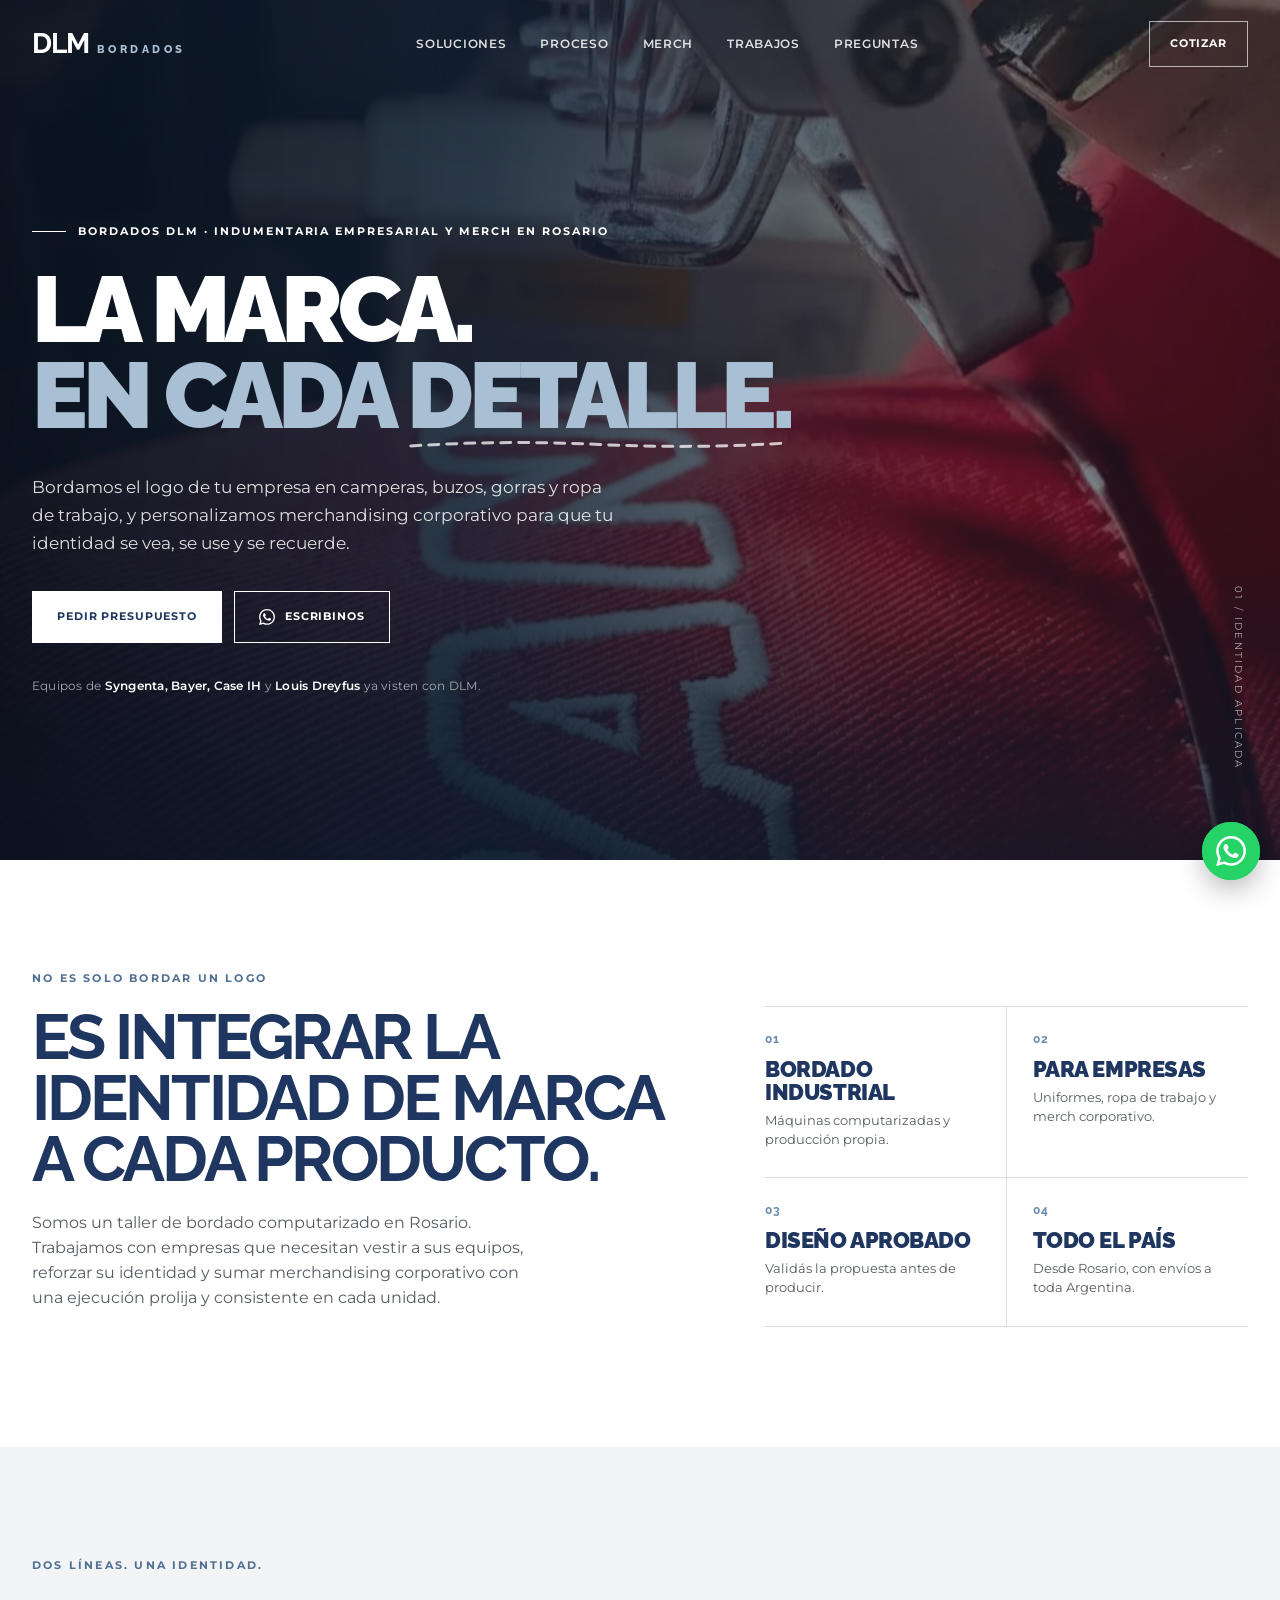
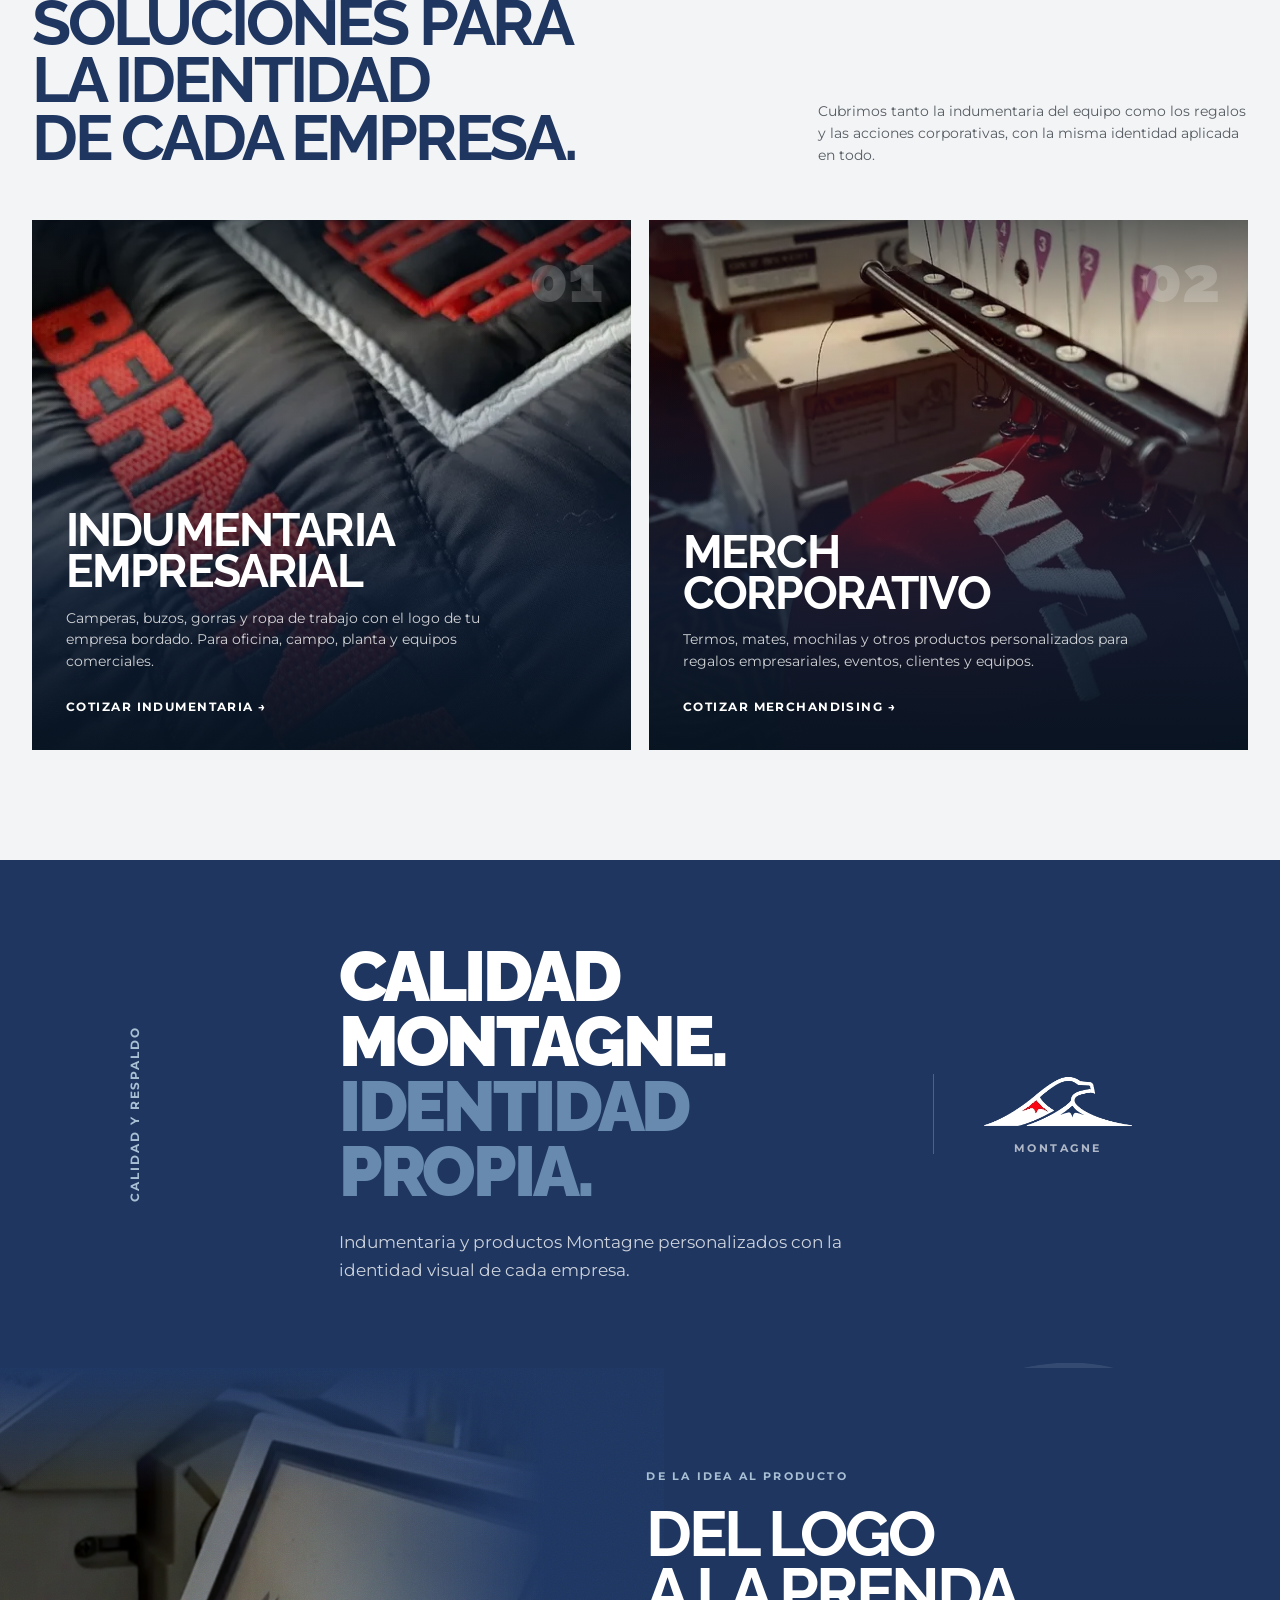
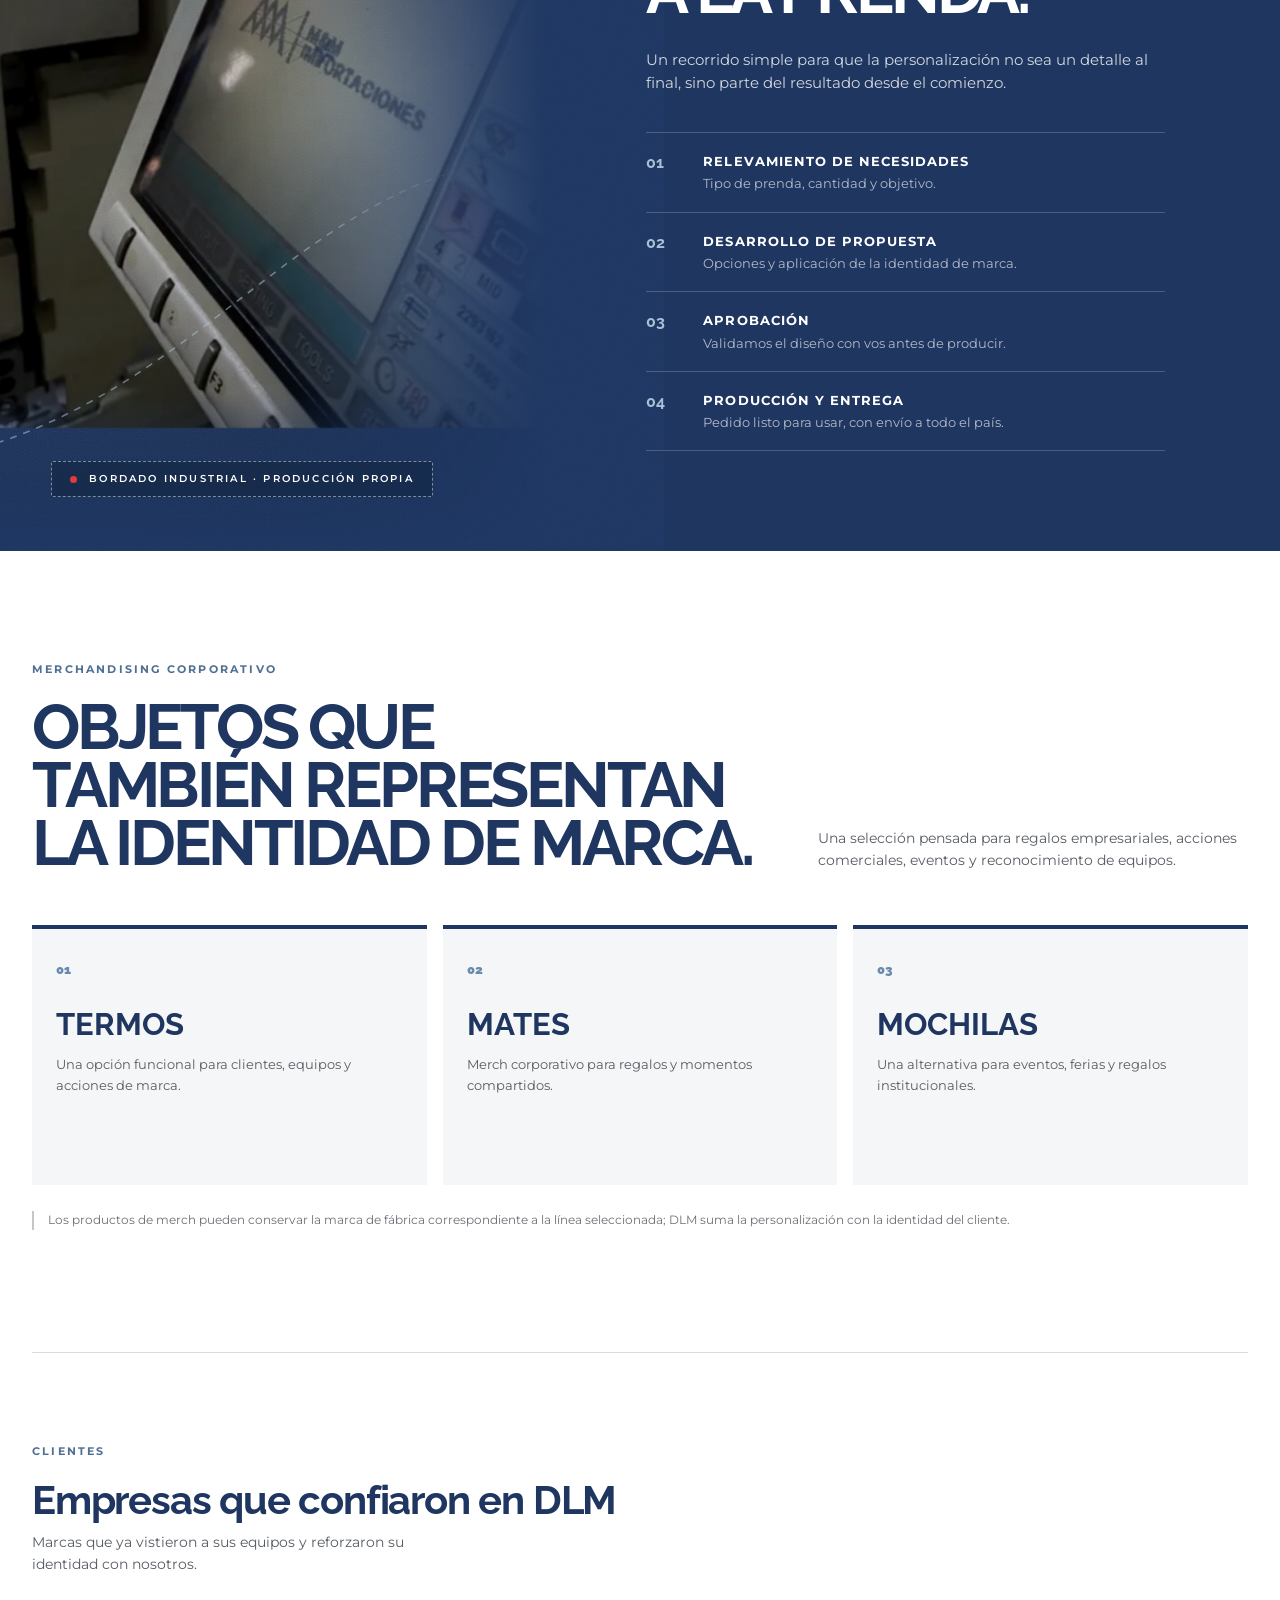
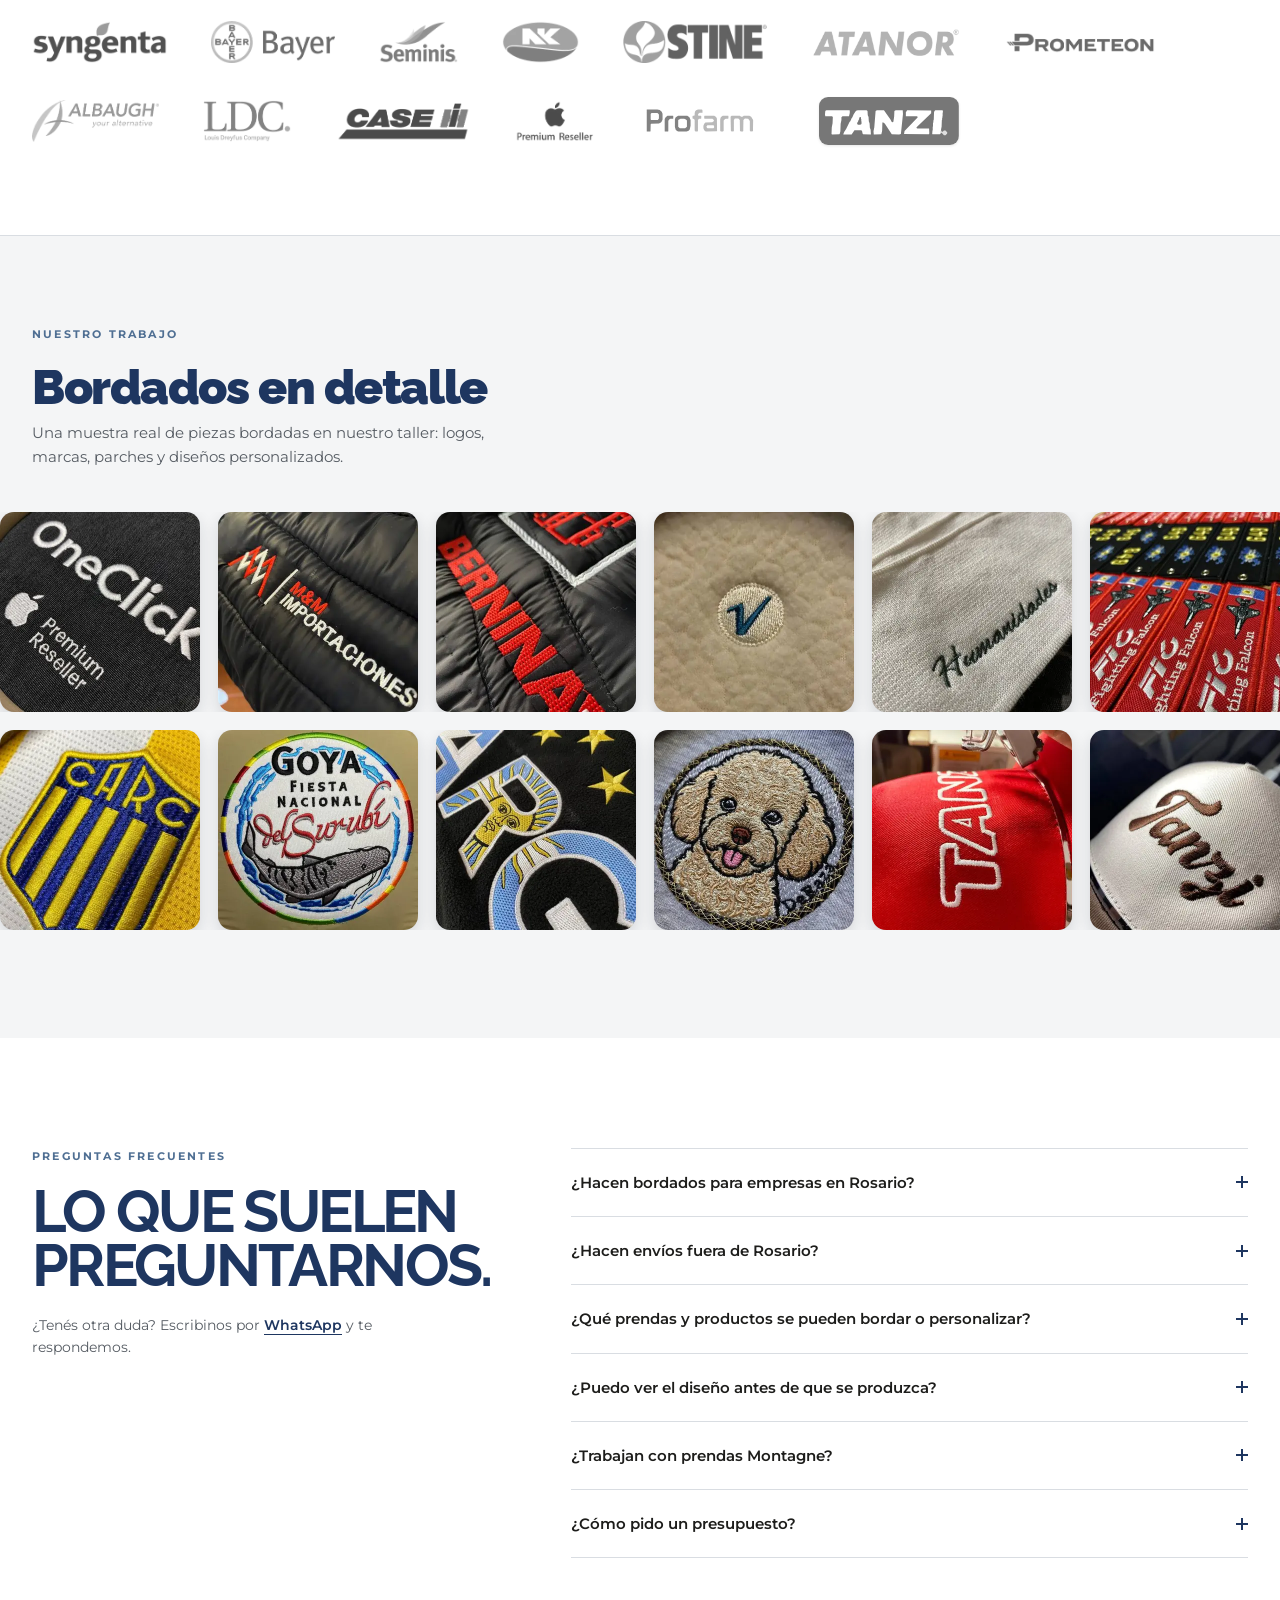
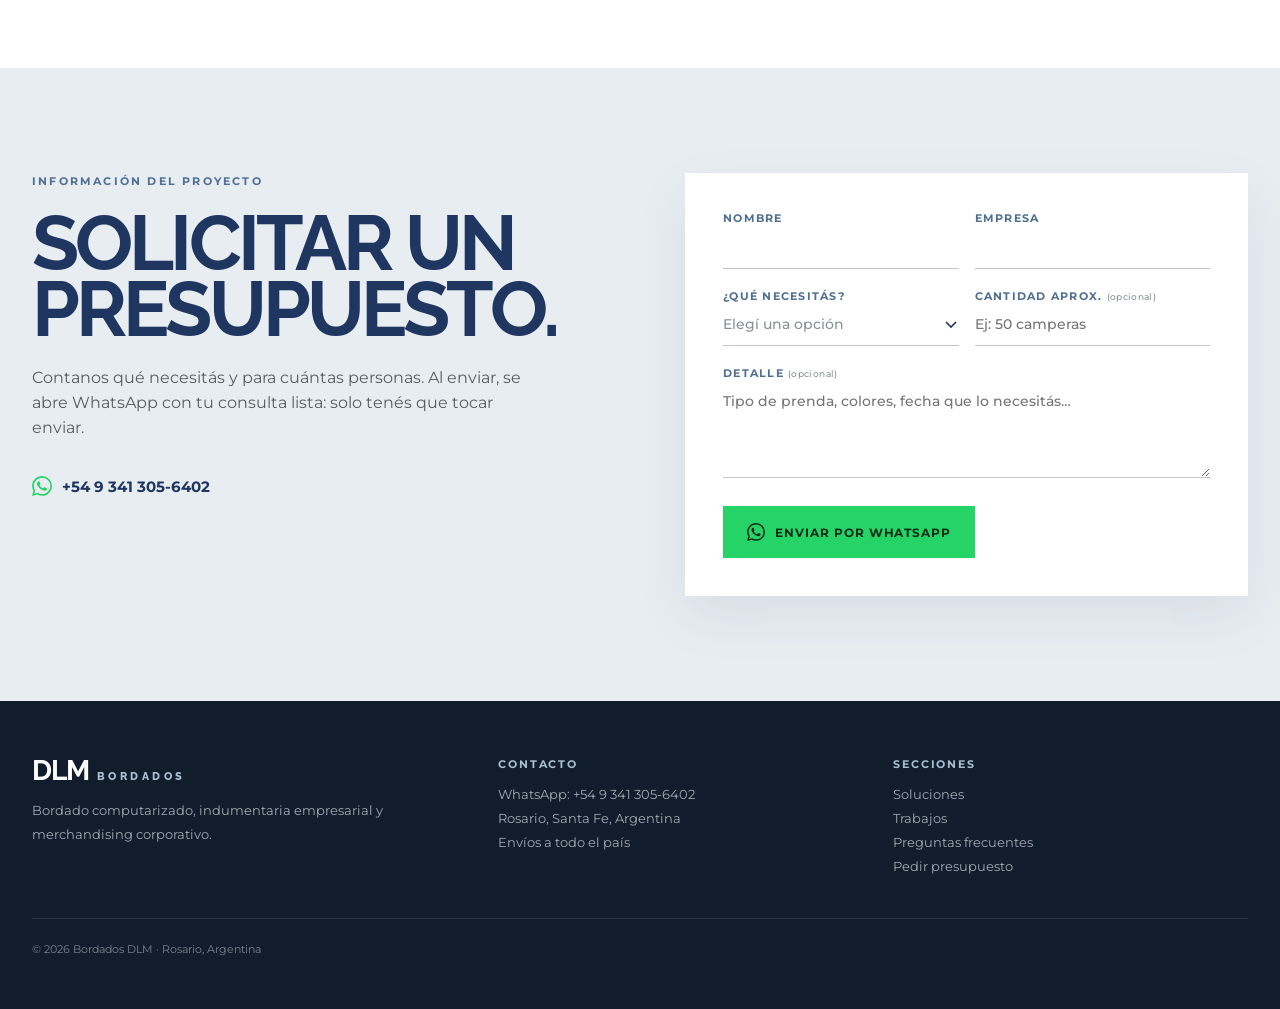
<file: index.html>
<!DOCTYPE html>
<html lang="es-AR" class="no-js">
<head>
<meta charset="UTF-8">
<meta name="viewport" content="width=device-width, initial-scale=1.0">
<title>Bordados DLM | Indumentaria empresarial bordada y merch en Rosario</title>
<meta name="description" content="Bordado industrial de logos en indumentaria empresarial, ropa de trabajo, camperas y gorras. Merchandising corporativo personalizado. Rosario, envíos a todo el país.">
<link rel="canonical" href="https://bordadosdlm.com.ar/">
<meta name="robots" content="index, follow, max-image-preview:large">
<meta name="theme-color" content="#1e3660">
<meta name="geo.region" content="AR-S">
<meta name="geo.placename" content="Rosario">

<meta property="og:type" content="website">
<meta property="og:locale" content="es_AR">
<meta property="og:site_name" content="Bordados DLM">
<meta property="og:url" content="https://bordadosdlm.com.ar/">
<meta property="og:title" content="Bordados DLM · Indumentaria empresarial y merch corporativo">
<meta property="og:description" content="Bordamos el logo de tu empresa en camperas, gorras, buzos y ropa de trabajo. Merch corporativo personalizado. Rosario, envíos a todo el país.">
<meta property="og:image" content="https://bordadosdlm.com.ar/assets/img/og-bordados-dlm.jpg">
<meta property="og:image:width" content="1200">
<meta property="og:image:height" content="630">
<meta property="og:image:alt" content="Bordados DLM: indumentaria empresarial y merch corporativo en Rosario">
<meta name="twitter:card" content="summary_large_image">

<link rel="icon" href="/favicon.ico" sizes="32x32">
<link rel="icon" href="/assets/icons/favicon.svg" type="image/svg+xml">
<link rel="apple-touch-icon" href="/assets/icons/apple-touch-icon.png">
<link rel="manifest" href="/site.webmanifest">

<link rel="preconnect" href="https://fonts.googleapis.com">
<link rel="preconnect" href="https://fonts.gstatic.com" crossorigin>
<link rel="preload" as="image" href="assets/img/bordado-gorra-maquina-industrial-640.webp" imagesrcset="assets/img/bordado-gorra-maquina-industrial-640.webp 640w, assets/img/bordado-gorra-maquina-industrial.webp 960w" imagesizes="100vw" fetchpriority="high">
<link href="https://fonts.googleapis.com/css2?family=Raleway:wght@800;900&family=Montserrat:wght@400;500;600;700&display=swap" rel="stylesheet">
<link rel="stylesheet" href="assets/css/styles.css">
<script>document.documentElement.className='js'</script>

<script type="application/ld+json">
{
  "@context": "https://schema.org",
  "@graph": [
    {
      "@type": "LocalBusiness",
      "@id": "https://bordadosdlm.com.ar/#negocio",
      "name": "Bordados DLM",
      "alternateName": ["DLM Bordados", "DLM"],
      "description": "Taller de bordado computarizado en Rosario, Santa Fe. Bordado de logos en indumentaria empresarial, ropa de trabajo, camperas, buzos y gorras, y merchandising corporativo personalizado (termos, mates, mochilas). Envíos a todo el país.",
      "url": "https://bordadosdlm.com.ar/",
      "telephone": "+54 9 341 305-6402",
      "logo": "https://bordadosdlm.com.ar/assets/icons/logo-bordados-dlm.png",
      "image": [
        "https://bordadosdlm.com.ar/assets/img/og-bordados-dlm.jpg",
        "https://bordadosdlm.com.ar/assets/img/bordado-gorra-maquina-industrial.webp",
        "https://bordadosdlm.com.ar/assets/img/campera-bordada-logo-empresa.webp"
      ],
      "address": {
        "@type": "PostalAddress",
        "addressLocality": "Rosario",
        "addressRegion": "Santa Fe",
        "addressCountry": "AR"
      },
      "areaServed": [
        { "@type": "City", "name": "Rosario" },
        { "@type": "State", "name": "Santa Fe" },
        { "@type": "Country", "name": "Argentina" }
      ],
      "contactPoint": {
        "@type": "ContactPoint",
        "contactType": "ventas",
        "telephone": "+54 9 341 305-6402",
        "url": "https://wa.me/5493413056402",
        "availableLanguage": "es"
      },
      "knowsAbout": ["Bordado computarizado", "Bordado de logos", "Indumentaria empresarial", "Ropa de trabajo personalizada", "Uniformes corporativos", "Gorras bordadas", "Parches bordados", "Merchandising corporativo", "Regalos empresariales"],
      "brand": { "@type": "Brand", "name": "Montagne" },
      "hasOfferCatalog": {
        "@type": "OfferCatalog",
        "name": "Bordado y personalización para empresas",
        "itemListElement": [
          { "@type": "Offer", "itemOffered": { "@type": "Service", "name": "Indumentaria empresarial bordada", "description": "Camperas, buzos, gorras y ropa de trabajo con el logo de la empresa bordado." } },
          { "@type": "Offer", "itemOffered": { "@type": "Service", "name": "Merchandising corporativo personalizado", "description": "Termos, mates, mochilas y otros productos personalizados para regalos empresariales y eventos." } },
          { "@type": "Offer", "itemOffered": { "@type": "Service", "name": "Bordado de parches y escudos", "description": "Parches, escudos y diseños bordados a medida." } }
        ]
      }
    },
    {
      "@type": "WebSite",
      "@id": "https://bordadosdlm.com.ar/#web",
      "url": "https://bordadosdlm.com.ar/",
      "name": "Bordados DLM",
      "inLanguage": "es-AR",
      "publisher": { "@id": "https://bordadosdlm.com.ar/#negocio" }
    },
    {
      "@type": "WebPage",
      "@id": "https://bordadosdlm.com.ar/#pagina",
      "url": "https://bordadosdlm.com.ar/",
      "name": "Bordados DLM | Indumentaria empresarial bordada y merch en Rosario",
      "isPartOf": { "@id": "https://bordadosdlm.com.ar/#web" },
      "about": { "@id": "https://bordadosdlm.com.ar/#negocio" },
      "primaryImageOfPage": "https://bordadosdlm.com.ar/assets/img/og-bordados-dlm.jpg",
      "inLanguage": "es-AR"
    },
    {
      "@type": "FAQPage",
      "@id": "https://bordadosdlm.com.ar/#preguntas",
      "mainEntity": [
        { "@type": "Question", "name": "¿Hacen bordados para empresas en Rosario?", "acceptedAnswer": { "@type": "Answer", "text": "Sí. Bordados DLM está en Rosario, Santa Fe, y hace bordado computarizado de logos sobre indumentaria empresarial y merchandising corporativo para empresas de la ciudad y de todo el país." } },
        { "@type": "Question", "name": "¿Hacen envíos fuera de Rosario?", "acceptedAnswer": { "@type": "Answer", "text": "Sí, enviamos pedidos a todo el país." } },
        { "@type": "Question", "name": "¿Qué prendas y productos se pueden bordar o personalizar?", "acceptedAnswer": { "@type": "Answer", "text": "Camperas, buzos, remeras, gorras y ropa de trabajo, además de parches y escudos bordados. En merchandising corporativo personalizamos termos, mates, mochilas y otros productos para regalos empresariales y eventos." } },
        { "@type": "Question", "name": "¿Puedo ver el diseño antes de que se produzca?", "acceptedAnswer": { "@type": "Answer", "text": "Sí. Primero te enviamos una propuesta con la aplicación del logo y validamos el diseño con vos antes de producir." } },
        { "@type": "Question", "name": "¿Trabajan con prendas Montagne?", "acceptedAnswer": { "@type": "Answer", "text": "Sí. Ofrecemos indumentaria y productos Montagne personalizados con la identidad visual de cada empresa." } },
        { "@type": "Question", "name": "¿Cómo pido un presupuesto?", "acceptedAnswer": { "@type": "Answer", "text": "Completá el formulario de bordadosdlm.com.ar con tu nombre, empresa, tipo de producto y cantidad aproximada: se abre WhatsApp con el mensaje listo para enviar. También podés escribir directo al +54 9 341 305-6402." } }
      ]
    }
  ]
}
</script>
</head>
<body>
<svg width="0" height="0" style="position:absolute" aria-hidden="true"><symbol id="i-wa" viewBox="0 0 24 24"><path d="M17.472 14.382c-.297-.149-1.758-.867-2.03-.967-.273-.099-.471-.148-.67.15-.197.297-.767.966-.94 1.164-.173.199-.347.223-.644.075-.297-.15-1.255-.463-2.39-1.475-.883-.788-1.48-1.761-1.653-2.059-.173-.297-.018-.458.13-.606.134-.133.298-.347.446-.52.149-.174.198-.298.298-.497.099-.198.05-.371-.025-.52-.075-.149-.669-1.612-.916-2.207-.242-.579-.487-.5-.669-.51-.173-.008-.371-.01-.57-.01-.198 0-.52.074-.792.372-.272.297-1.04 1.016-1.04 2.479 0 1.462 1.065 2.875 1.213 3.074.149.198 2.096 3.2 5.077 4.487.709.306 1.262.489 1.694.625.712.227 1.36.195 1.871.118.571-.085 1.758-.719 2.006-1.413.248-.694.248-1.289.173-1.413-.074-.124-.272-.198-.57-.347m-5.421 7.403h-.004a9.87 9.87 0 0 1-5.031-1.378l-.361-.214-3.741.982.998-3.648-.235-.374a9.86 9.86 0 0 1-1.51-5.26c.001-5.45 4.436-9.884 9.888-9.884 2.64 0 5.122 1.03 6.988 2.898a9.825 9.825 0 0 1 2.893 6.994c-.003 5.45-4.437 9.884-9.885 9.884m8.413-18.297A11.815 11.815 0 0 0 12.05 0C5.495 0 .16 5.335.157 11.892c0 2.096.547 4.142 1.588 5.945L.057 24l6.305-1.654a11.882 11.882 0 0 0 5.683 1.448h.005c6.554 0 11.89-5.335 11.893-11.893a11.821 11.821 0 0 0-3.48-8.413z"/></symbol></svg>
<a class="skip" href="#contenido">Saltar al contenido</a>

<header id="top">
  <div class="wrap nav">
    <a class="brand" href="#top" aria-label="Bordados DLM, inicio"><b>DLM</b><span>Bordados</span></a>
    <nav class="links" aria-label="Principal"><a href="#soluciones">Soluciones</a><a href="#proceso">Proceso</a><a href="#merch">Merch</a><a href="#trabajos">Trabajos</a><a href="#preguntas">Preguntas</a></nav>
    <a class="nav-cta" href="#cotizar">Cotizar</a>
  </div>
</header>

<main id="contenido">
<section class="hero">
  <img class="hero-img" src="assets/img/bordado-gorra-maquina-industrial-640.webp" srcset="assets/img/bordado-gorra-maquina-industrial-640.webp 640w, assets/img/bordado-gorra-maquina-industrial.webp 960w" sizes="100vw" width="960" height="1280" alt="Máquina bordadora industrial bordando un logo sobre una gorra roja" fetchpriority="high">
  <div class="hero-overlay"></div>
  <div class="hero-content">
    <h1>
      <span class="eyebrow"><i></i>Bordados DLM · Indumentaria empresarial y merch en Rosario</span>
      <span class="h1-line">La marca.</span>
      <span class="h1-line accent">En cada <span class="stitched">detalle.<svg class="stitch-under" viewBox="0 0 100 10" preserveAspectRatio="none" aria-hidden="true"><path d="M1 6 Q 25 2, 50 5 T 99 4"/></svg></span></span>
    </h1>
    <p class="hero-copy">Bordamos el logo de tu empresa en camperas, buzos, gorras y ropa de trabajo, y personalizamos merchandising corporativo para que tu identidad se vea, se use y se recuerde.</p>
    <div class="actions">
      <a class="btn primary" href="#cotizar">Pedir presupuesto</a>
      <a class="btn ghost" href="https://wa.me/5493413056402?text=Hola%20Bordados%20DLM!%20Quiero%20hacer%20una%20consulta." target="_blank" rel="noopener" data-wa-link><svg aria-hidden="true"><use href="#i-wa"/></svg>Escribinos</a>
    </div>
    <p class="hero-proof">Equipos de <strong>Syngenta, Bayer, Case IH</strong> y <strong>Louis Dreyfus</strong> ya visten con DLM.</p>
  </div>
  <div class="hero-index" aria-hidden="true">01 / identidad aplicada</div>
</section>

<section class="wrap intro" aria-labelledby="intro-t">
  <div data-reveal>
    <div class="kicker">No es solo bordar un logo</div>
    <h2 id="intro-t">Es integrar la identidad de marca a cada producto.</h2>
    <p>Somos un taller de bordado computarizado en Rosario. Trabajamos con empresas que necesitan vestir a sus equipos, reforzar su identidad y sumar merchandising corporativo con una ejecución prolija y consistente en cada unidad.</p>
  </div>
  <dl class="facts">
    <div class="fact" data-reveal style="--d:0"><dt><b>01</b>Bordado industrial</dt><dd>Máquinas computarizadas y producción propia.</dd></div>
    <div class="fact" data-reveal style="--d:1"><dt><b>02</b>Para empresas</dt><dd>Uniformes, ropa de trabajo y merch corporativo.</dd></div>
    <div class="fact" data-reveal style="--d:2"><dt><b>03</b>Diseño aprobado</dt><dd>Validás la propuesta antes de producir.</dd></div>
    <div class="fact" data-reveal style="--d:3"><dt><b>04</b>Todo el país</dt><dd>Desde Rosario, con envíos a toda Argentina.</dd></div>
  </dl>
</section>

<section class="solutions" id="soluciones" aria-labelledby="sol-t">
  <div class="wrap">
    <div class="section-top" data-reveal>
      <div><div class="kicker">Dos líneas. Una identidad.</div><h2 id="sol-t">Soluciones para<br>la identidad<br>de cada empresa.</h2></div>
      <p>Cubrimos tanto la indumentaria del equipo como los regalos y las acciones corporativas, con la misma identidad aplicada en todo.</p>
    </div>
    <div class="solution-grid">
      <a class="solution" href="#cotizar" data-solution="Indumentaria empresarial" data-reveal style="--d:0">
        <img class="sol-img" src="assets/img/campera-bordada-logo-empresa-640.webp" srcset="assets/img/campera-bordada-logo-empresa-640.webp 640w, assets/img/campera-bordada-logo-empresa.webp 960w" sizes="(max-width:850px) 100vw, 600px" width="960" height="1280" alt="Campera negra con logo bordado en rojo" loading="lazy" decoding="async">
        <div class="sol-shade" aria-hidden="true"></div>
        <div class="numtag" aria-hidden="true">01</div>
        <h3>Indumentaria<br>empresarial</h3>
        <p>Camperas, buzos, gorras y ropa de trabajo con el logo de tu empresa bordado. Para oficina, campo, planta y equipos comerciales.</p>
        <div class="arrow">Cotizar indumentaria →</div>
      </a>
      <a class="solution" href="#cotizar" data-solution="Merch corporativo" data-reveal style="--d:1">
        <img class="sol-img" src="assets/img/bordadora-swf-gorras-640.webp" srcset="assets/img/bordadora-swf-gorras-640.webp 640w, assets/img/bordadora-swf-gorras.webp 960w" sizes="(max-width:850px) 100vw, 600px" width="960" height="1280" alt="Bordadora industrial de varias agujas trabajando sobre una gorra" loading="lazy" decoding="async">
        <div class="sol-shade" aria-hidden="true"></div>
        <div class="numtag" aria-hidden="true">02</div>
        <h3>Merch<br>corporativo</h3>
        <p>Termos, mates, mochilas y otros productos personalizados para regalos empresariales, eventos, clientes y equipos.</p>
        <div class="arrow">Cotizar merchandising →</div>
      </a>
    </div>
  </div>
</section>

<section class="montagne-feature" id="calidad-montagne" aria-labelledby="mtg-t">
  <img class="montagne-bg-eagle" src="assets/img/montagne-aguila.webp" alt="" width="292" height="102" loading="lazy">
  <div class="montagne-inner">
    <div class="montagne-label">Calidad y respaldo</div>
    <div class="montagne-copy" data-reveal>
      <h2 id="mtg-t">Calidad Montagne.<br><span>Identidad propia.</span></h2>
      <p>Indumentaria y productos Montagne personalizados con la identidad visual de cada empresa.</p>
    </div>
    <div class="montagne-mark" data-reveal style="--d:2"><img src="assets/img/montagne.webp" alt="Logo de Montagne" width="292" height="102" loading="lazy"><span>MONTAGNE</span></div>
  </div>
</section>

<section class="feature" id="proceso" aria-labelledby="proc-t">
  <div class="feature-visual">
    <img class="fv-img" src="assets/img/bordadora-computarizada-logo-640.webp" srcset="assets/img/bordadora-computarizada-logo-640.webp 640w, assets/img/bordadora-computarizada-logo.webp 960w" sizes="(max-width:850px) 100vw, 50vw" width="960" height="1280" alt="Pantalla de bordadora computarizada con el diseño de un logo cargado" loading="lazy" decoding="async">
    <div class="fv-tint" aria-hidden="true"></div>
    <div class="fv-shade" aria-hidden="true"></div>
    <svg class="fv-stitch" viewBox="0 0 400 600" preserveAspectRatio="none" aria-hidden="true"><path d="M-10 520 C 120 470, 180 330, 300 300 S 420 180, 520 120"/></svg>
    <div class="fv-tag"><span class="fv-dot"></span>Bordado industrial · Producción propia</div>
  </div>
  <div class="feature-copy">
    <div class="kicker">De la idea al producto</div>
    <h2 id="proc-t">Del logo<br>a la prenda.</h2>
    <p>Un recorrido simple para que la personalización no sea un detalle al final, sino parte del resultado desde el comienzo.</p>
    <ol class="steps">
      <li class="step" data-reveal style="--d:0"><b>01</b><div><strong>Relevamiento de necesidades</strong><span>Tipo de prenda, cantidad y objetivo.</span></div></li>
      <li class="step" data-reveal style="--d:1"><b>02</b><div><strong>Desarrollo de propuesta</strong><span>Opciones y aplicación de la identidad de marca.</span></div></li>
      <li class="step" data-reveal style="--d:2"><b>03</b><div><strong>Aprobación</strong><span>Validamos el diseño con vos antes de producir.</span></div></li>
      <li class="step" data-reveal style="--d:3"><b>04</b><div><strong>Producción y entrega</strong><span>Pedido listo para usar, con envío a todo el país.</span></div></li>
    </ol>
  </div>
</section>

<section class="merch" id="merch" aria-labelledby="merch-t">
  <div class="wrap">
    <div class="section-top" data-reveal>
      <div><div class="kicker">Merchandising corporativo</div><h2 id="merch-t">Objetos que<br>también representan<br>la identidad de marca.</h2></div>
      <p>Una selección pensada para regalos empresariales, acciones comerciales, eventos y reconocimiento de equipos.</p>
    </div>
    <div class="merch-grid">
      <article class="merch-card" data-reveal style="--d:0"><span>01</span><h3>Termos</h3><p>Una opción funcional para clientes, equipos y acciones de marca.</p></article>
      <article class="merch-card" data-reveal style="--d:1"><span>02</span><h3>Mates</h3><p>Merch corporativo para regalos y momentos compartidos.</p></article>
      <article class="merch-card" data-reveal style="--d:2"><span>03</span><h3>Mochilas</h3><p>Una alternativa para eventos, ferias y regalos institucionales.</p></article>
    </div>
    <p class="note">Los productos de merch pueden conservar la marca de fábrica correspondiente a la línea seleccionada; DLM suma la personalización con la identidad del cliente.</p>
  </div>
</section>

<section class="trust wrap" id="empresas" aria-labelledby="emp-t">
  <div data-reveal>
    <div class="kicker">Clientes</div>
    <h2 id="emp-t">Empresas que confiaron en DLM</h2>
    <p class="sub">Marcas que ya vistieron a sus equipos y reforzaron su identidad con nosotros.</p>
  </div>
  <ul class="trust-grid" data-reveal style="--d:1">
    <li><img src="assets/img/clientes/syngenta.webp" alt="Syngenta" width="308" height="96" loading="lazy"></li>
    <li><img src="assets/img/clientes/bayer.webp" alt="Bayer" width="285" height="96" loading="lazy"></li>
    <li><img src="assets/img/clientes/seminis.webp" alt="Seminis" width="180" height="96" loading="lazy"></li>
    <li><img src="assets/img/clientes/nk.webp" alt="NK Semillas" width="176" height="96" loading="lazy"></li>
    <li><img src="assets/img/clientes/stine.webp" alt="Stine" width="328" height="96" loading="lazy"></li>
    <li><img src="assets/img/clientes/atanor.webp" alt="Atanor" width="470" height="96" loading="lazy"></li>
    <li><img src="assets/img/clientes/prometeon.webp" alt="Prometeon" width="690" height="96" loading="lazy"></li>
    <li><img src="assets/img/clientes/albaugh.webp" alt="Albaugh" width="291" height="96" loading="lazy"></li>
    <li><img src="assets/img/clientes/ldc-louis-dreyfus.webp" alt="LDC, Louis Dreyfus Company" width="201" height="96" loading="lazy"></li>
    <li><img src="assets/img/clientes/case-ih.webp" alt="Case IH" width="303" height="94" loading="lazy"></li>
    <li><img src="assets/img/clientes/oneclick-apple-premium-reseller.webp" alt="OneClick, Apple Premium Reseller" width="183" height="96" loading="lazy"></li>
    <li><svg role="img" aria-label="Profarm" xmlns="http://www.w3.org/2000/svg" viewBox="0 0 830 255"><g fill="#2d5753" fill-rule="evenodd"><path d="M 228,101 L 222,107 L 218,117 L 218,164 L 223,181 L 231,188 L 239,191 L 289,191 L 301,187 L 308,179 L 313,157 L 313,121 L 307,106 L 302,101 L 293,96 L 237,96 Z M 242,118 L 247,117 L 252,114 L 274,114 L 285,118 L 291,124 L 291,163 L 284,169 L 280,171 L 248,171 L 246,170 L 238,162 L 238,123 Z M 207,96 L 173,96 L 162,104 L 156,116 L 156,189 L 157,191 L 176,191 L 178,189 L 178,126 L 185,117 L 191,114 L 206,114 L 208,112 L 208,98 Z M 126,61 L 111,58 L 47,58 L 47,191 L 68,191 L 70,189 L 71,147 L 74,144 L 121,143 L 133,137 L 138,131 L 143,119 L 143,83 L 138,72 Z M 72,83 L 76,79 L 112,79 L 117,84 L 119,85 L 121,89 L 121,112 L 119,116 L 114,121 L 74,121 L 71,118 L 71,85 Z"/></g><g fill="#5fae99" fill-rule="evenodd"><path d="M 556,102 L 558,190 L 572,191 L 576,188 L 576,121 L 582,113 L 603,113 L 612,121 L 613,186 L 618,191 L 630,191 L 633,188 L 634,121 L 643,113 L 663,114 L 673,127 L 673,187 L 678,191 L 692,189 L 693,121 L 681,102 L 670,96 L 636,96 L 628,102 L 620,102 L 612,96 L 562,96 Z M 542,96 L 508,96 L 502,100 L 496,107 L 493,117 L 493,187 L 497,191 L 510,191 L 514,187 L 514,126 L 516,121 L 526,114 L 541,114 L 543,111 L 543,98 Z M 398,96 L 396,98 L 396,111 L 398,114 L 446,114 L 454,121 L 455,127 L 445,135 L 403,136 L 396,144 L 391,157 L 391,171 L 396,184 L 405,191 L 472,190 L 474,187 L 473,112 L 468,103 L 457,96 Z M 410,160 L 413,157 L 413,156 L 415,154 L 416,154 L 417,153 L 450,153 L 451,154 L 452,154 L 455,157 L 455,159 L 456,160 L 456,167 L 455,168 L 455,169 L 452,171 L 416,171 L 415,170 L 414,170 L 413,169 L 413,168 L 411,166 L 411,165 L 410,164 Z M 381,58 L 358,58 L 347,62 L 341,69 L 338,81 L 338,92 L 334,96 L 327,96 L 325,98 L 325,112 L 334,115 L 338,121 L 338,181 L 339,188 L 344,191 L 355,191 L 358,188 L 358,121 L 364,114 L 376,114 L 378,112 L 378,97 L 375,95 L 361,95 L 359,92 L 359,85 L 368,78 L 384,78 L 386,76 L 385,60 Z"/></g></svg></li>
    <li class="card"><svg role="img" aria-label="Tanzi" xmlns="http://www.w3.org/2000/svg" viewBox="0 0 536 184"><rect x="0" y="0" width="536" height="184" rx="14" fill="#28406a"/><g fill="#ffffff"><path d="M 446,51 L 442,55 L 442,57 L 441,58 L 440,87 L 439,88 L 438,99 L 437,100 L 437,113 L 436,114 L 436,127 L 435,128 L 434,142 L 435,143 L 463,143 L 466,141 L 466,139 L 467,138 L 467,129 L 468,128 L 468,122 L 469,121 L 469,117 L 470,116 L 471,88 L 472,87 L 472,81 L 473,80 L 473,75 L 474,74 L 474,60 L 475,59 L 475,53 L 473,51 Z"/><path d="M 338,51 L 333,58 L 333,74 L 375,74 L 378,76 L 378,79 L 328,130 L 326,142 L 421,143 L 423,140 L 422,121 L 377,121 L 374,119 L 374,116 L 430,62 L 430,52 Z"/><path d="M 217,54 L 212,116 L 209,131 L 210,144 L 239,143 L 242,130 L 243,99 L 245,97 L 252,102 L 279,143 L 307,144 L 314,142 L 322,65 L 321,51 L 294,51 L 289,54 L 288,77 L 285,95 L 283,97 L 279,96 L 274,86 L 249,51 L 222,51 Z"/><path fill-rule="evenodd" d="M 186,54 L 182,51 L 149,51 L 142,53 L 133,66 L 128,78 L 125,81 L 120,93 L 117,96 L 104,123 L 97,133 L 93,143 L 94,144 L 125,144 L 136,127 L 162,127 L 165,130 L 167,140 L 169,143 L 198,144 L 199,143 L 198,126 L 195,118 L 194,102 L 191,93 L 190,77 L 187,70 Z M 159,77 L 161,79 L 161,83 L 162,84 L 162,93 L 163,94 L 163,103 L 161,105 L 159,105 L 158,106 L 150,106 L 149,105 L 148,105 L 147,104 L 147,103 L 146,102 L 146,100 L 147,99 L 147,98 L 149,96 L 149,95 L 150,94 L 150,92 L 151,91 L 151,89 L 153,87 L 153,86 L 154,85 L 154,81 L 155,80 L 155,79 L 157,77 Z"/><path d="M 26,52 L 24,55 L 23,66 L 24,74 L 50,74 L 53,77 L 52,101 L 49,116 L 48,142 L 50,144 L 78,143 L 80,140 L 82,131 L 83,103 L 86,88 L 86,78 L 90,74 L 115,74 L 118,61 L 118,52 L 116,51 L 29,51 Z"/></g><path d="M 468,129 L 468,138 L 471,138 L 479,147 L 485,147 L 491,141 L 492,136 L 485,128 L 479,128 L 474,133 L 471,133 L 470,129 Z" fill="#c9d2de"/></svg></li>
  </ul>
</section>

<section class="gallery" id="trabajos" aria-labelledby="gal-t">
  <div class="wrap" data-reveal>
    <div class="kicker">Nuestro trabajo</div>
    <h2 id="gal-t">Bordados en detalle</h2>
    <p class="sub">Una muestra real de piezas bordadas en nuestro taller: logos, marcas, parches y diseños personalizados.</p>
  </div>
  <div class="g-row-wrap"><ul class="g-row g-track1">
    <li><img src="assets/img/galeria/logo-oneclick-bordado-prenda-negra.webp" alt="Logo de OneClick, Apple Premium Reseller, bordado en blanco sobre prenda negra" width="400" height="400" loading="lazy" decoding="async"></li>
    <li><img src="assets/img/galeria/campera-bordada-mm-importaciones.webp" alt="Campera inflable negra con el logo de M&amp;M Importaciones bordado" width="400" height="400" loading="lazy" decoding="async"></li>
    <li><img src="assets/img/galeria/campera-bordado-rojo-bernina.webp" alt="Campera negra con bordado rojo de la marca Bernina" width="400" height="400" loading="lazy" decoding="async"></li>
    <li><img src="assets/img/galeria/logo-bordado-buzo-corderito.webp" alt="Logo pequeño bordado en un buzo de corderito beige" width="400" height="400" loading="lazy" decoding="async"></li>
    <li><img src="assets/img/galeria/bordado-cursiva-buzo-blanco.webp" alt="Bordado en letra cursiva sobre buzo blanco" width="400" height="400" loading="lazy" decoding="async"></li>
    <li><img src="assets/img/galeria/parches-bordados-fighting-falcon.webp" alt="Serie de parches bordados Fighting Falcon con bandera argentina" width="400" height="400" loading="lazy" decoding="async"></li>
    <li><img src="assets/img/galeria/logo-bordado-almacen-natural.webp" alt="Logo de almacén natural bordado en prenda verde" width="400" height="400" loading="lazy" decoding="async"></li>
    <li><img src="assets/img/galeria/logo-bordado-la-rosa-distribuciones.webp" alt="Logo de La Rosa Distribuciones bordado en prenda verde" width="400" height="400" loading="lazy" decoding="async"></li>
    <li><img src="assets/img/galeria/bordado-letra-gotica.webp" alt="Bordado en letra gótica bordó sobre tela blanca" width="400" height="400" loading="lazy" decoding="async"></li>
  </ul></div>
  <div class="g-row-wrap"><ul class="g-row g-track2">
    <li><img src="assets/img/galeria/escudo-bordado-rosario-central.webp" alt="Escudo de Rosario Central bordado en camiseta" width="400" height="400" loading="lazy" decoding="async"></li>
    <li><img src="assets/img/galeria/parche-bordado-fiesta-del-surubi-goya.webp" alt="Parche bordado de la Fiesta Nacional del Surubí de Goya" width="400" height="400" loading="lazy" decoding="async"></li>
    <li><img src="assets/img/galeria/bordado-sol-de-mayo-estrellas.webp" alt="Bordado con sol de mayo y estrellas sobre prenda negra" width="400" height="400" loading="lazy" decoding="async"></li>
    <li><img src="assets/img/galeria/parche-bordado-retrato-mascota.webp" alt="Parche con retrato bordado de un perro caniche" width="400" height="400" loading="lazy" decoding="async"></li>
    <li><img src="assets/img/galeria/gorra-roja-bordado-tanzi.webp" alt="Gorra roja con logo Tanzi bordado en la máquina" width="400" height="400" loading="lazy" decoding="async"></li>
    <li><img src="assets/img/galeria/gorra-blanca-bordado-tanzi.webp" alt="Gorra blanca con logo Tanzi bordado en marrón" width="400" height="400" loading="lazy" decoding="async"></li>
    <li><img src="assets/img/galeria/gorra-verde-bordado-tanzi.webp" alt="Gorra verde con logo Tanzi bordado en relieve" width="400" height="400" loading="lazy" decoding="async"></li>
    <li><img src="assets/img/galeria/prendas-bordadas-donato-capitano.webp" alt="Prendas negras con el logo Donato Capitano bordado en serie" width="400" height="400" loading="lazy" decoding="async"></li>
  </ul></div>
</section>

<section class="wrap faq" id="preguntas" aria-labelledby="faq-t">
  <div class="faq-intro" data-reveal>
    <div class="kicker">Preguntas frecuentes</div>
    <h2 id="faq-t">Lo que suelen preguntarnos.</h2>
    <p>¿Tenés otra duda? Escribinos por <a href="https://wa.me/5493413056402" target="_blank" rel="noopener" data-wa-link>WhatsApp</a> y te respondemos.</p>
  </div>
  <div class="faq-list" data-reveal style="--d:1">
    <details><summary>¿Hacen bordados para empresas en Rosario?</summary><p>Sí. Bordados DLM está en Rosario, Santa Fe, y hace bordado computarizado de logos sobre indumentaria empresarial y merchandising corporativo para empresas de la ciudad y de todo el país.</p></details>
    <details><summary>¿Hacen envíos fuera de Rosario?</summary><p>Sí, enviamos pedidos a todo el país.</p></details>
    <details><summary>¿Qué prendas y productos se pueden bordar o personalizar?</summary><p>Camperas, buzos, remeras, gorras y ropa de trabajo, además de parches y escudos bordados. En merchandising corporativo personalizamos termos, mates, mochilas y otros productos para regalos empresariales y eventos.</p></details>
    <details><summary>¿Puedo ver el diseño antes de que se produzca?</summary><p>Sí. Primero te enviamos una propuesta con la aplicación del logo y validamos el diseño con vos antes de producir.</p></details>
    <details><summary>¿Trabajan con prendas Montagne?</summary><p>Sí. Ofrecemos indumentaria y productos Montagne personalizados con la identidad visual de cada empresa.</p></details>
    <details><summary>¿Cómo pido un presupuesto?</summary><p>Completá el formulario de abajo con tu nombre, empresa, tipo de producto y cantidad aproximada: se abre WhatsApp con el mensaje listo para enviar. También podés escribir directo al +54 9 341 305-6402.</p></details>
  </div>
</section>

<section class="quote" id="cotizar" aria-labelledby="cot-t">
  <div class="wrap quote-grid">
    <div data-reveal>
      <div class="kicker">Información del proyecto</div>
      <h2 id="cot-t">Solicitar un<br>presupuesto.</h2>
      <p>Contanos qué necesitás y para cuántas personas. Al enviar, se abre WhatsApp con tu consulta lista: solo tenés que tocar enviar.</p>
      <p><a class="quote-direct" href="https://wa.me/5493413056402" target="_blank" rel="noopener" data-wa-link><svg aria-hidden="true"><use href="#i-wa"/></svg>+54 9 341 305-6402</a></p>
    </div>
    <form class="form" id="quote-form" novalidate data-reveal style="--d:1">
      <div class="form-grid">
        <div class="field"><label for="f-nombre">Nombre</label><input id="f-nombre" name="nombre" autocomplete="name" required></div>
        <div class="field"><label for="f-empresa">Empresa</label><input id="f-empresa" name="empresa" autocomplete="organization" required></div>
        <div class="field"><label for="f-solucion">¿Qué necesitás?</label>
          <select id="f-solucion" name="solucion" required>
            <option value="" disabled selected>Elegí una opción</option>
            <option>Indumentaria empresarial</option>
            <option>Merch corporativo</option>
            <option>Ambos</option>
            <option>Bordado de parches / otro</option>
          </select>
        </div>
        <div class="field"><label for="f-cantidad">Cantidad aprox. <small>(opcional)</small></label><input id="f-cantidad" name="cantidad" inputmode="numeric" placeholder="Ej: 50 camperas"></div>
        <div class="field full"><label for="f-detalle">Detalle <small>(opcional)</small></label><textarea id="f-detalle" name="detalle" placeholder="Tipo de prenda, colores, fecha que lo necesitás…"></textarea></div>
      </div>
      <button type="submit"><svg aria-hidden="true"><use href="#i-wa"/></svg>Enviar por WhatsApp</button>
      <p class="form-status" role="status" aria-live="polite"></p>
    </form>
  </div>
</section>
</main>

<footer>
  <div class="wrap">
    <div class="foot">
      <div>
        <a class="brand" href="#top" aria-label="Bordados DLM, volver arriba"><b>DLM</b><span>Bordados</span></a>
        <p>Bordado computarizado, indumentaria empresarial y merchandising corporativo.</p>
      </div>
      <div>
        <h3>Contacto</h3>
        <ul>
          <li><a href="https://wa.me/5493413056402" target="_blank" rel="noopener" data-wa-link>WhatsApp: +54 9 341 305-6402</a></li>
          <li>Rosario, Santa Fe, Argentina</li>
          <li>Envíos a todo el país</li>
        </ul>
      </div>
      <div>
        <h3>Secciones</h3>
        <ul>
          <li><a href="#soluciones">Soluciones</a></li>
          <li><a href="#trabajos">Trabajos</a></li>
          <li><a href="#preguntas">Preguntas frecuentes</a></li>
          <li><a href="#cotizar">Pedir presupuesto</a></li>
        </ul>
      </div>
    </div>
    <p class="copy">© 2026 Bordados DLM · Rosario, Argentina</p>
  </div>
</footer>

<a class="wa-float" href="https://wa.me/5493413056402?text=Hola%20Bordados%20DLM!%20Quiero%20hacer%20una%20consulta." target="_blank" rel="noopener" aria-label="Escribinos por WhatsApp" data-wa-link><svg aria-hidden="true"><use href="#i-wa"/></svg></a>

<script src="assets/js/main.js" defer></script>
</body>
</html>
</file>
<file: assets/css/styles.css>
:root{--blue:#1e3660;--blue2:#688aae;--blue3:#a9bfd4;--ink:#1d1d1b;--muted:#565c63;--paper:#f3f4f5;--line:#d9dde2;--wa:#25d366;--ease:cubic-bezier(.2,.7,.2,1)}
*{box-sizing:border-box}
html{scroll-behavior:smooth;scroll-padding-top:76px;overflow-x:clip}
body{margin:0;color:var(--ink);font-family:Montserrat,Arial,sans-serif;background:#fff;line-height:1.55;overflow-x:clip}
img{max-width:100%;display:block}
a{text-decoration:none;color:inherit}
:focus-visible{outline:2px solid var(--blue3);outline-offset:3px}
.wrap{width:min(1220px,calc(100% - 64px));margin:auto}
.kicker{font-size:11px;font-weight:700;letter-spacing:.2em;text-transform:uppercase;color:#4f6f93;margin-bottom:20px}
.skip{position:absolute;left:-999px;top:8px;z-index:100;background:#fff;color:var(--blue);padding:10px 14px;font-weight:700}
.skip:focus{left:8px}

/* --- Header --- */
header{position:fixed;top:0;left:0;right:0;z-index:50;color:#fff;transition:background .4s ease,box-shadow .4s ease}
header.is-scrolled{background:rgba(17,29,44,.92);backdrop-filter:blur(10px);-webkit-backdrop-filter:blur(10px);box-shadow:0 1px 0 rgba(255,255,255,.08)}
.nav{height:88px;display:flex;align-items:center;justify-content:space-between;gap:24px;transition:height .4s var(--ease)}
header.is-scrolled .nav{height:68px}
.brand{display:flex;align-items:baseline;gap:8px;font-family:Raleway,sans-serif;font-weight:900;text-transform:uppercase;line-height:1}
.brand b{font-size:28px;letter-spacing:-.04em}
.brand span{font-size:11px;font-weight:800;letter-spacing:.32em;color:var(--blue3)}
.links{display:flex;gap:34px;font-size:12px;font-weight:600;letter-spacing:.06em;text-transform:uppercase}
.links a{opacity:.85;position:relative;padding:6px 0;transition:opacity .25s}
.links a::after{content:"";position:absolute;left:0;right:0;bottom:0;height:1px;background:currentColor;transform:scaleX(0);transform-origin:left;transition:transform .35s var(--ease)}
.links a:hover{opacity:1}.links a:hover::after{transform:scaleX(1)}
.nav-cta{border:1px solid rgba(255,255,255,.65);padding:13px 20px;font-size:11px;font-weight:700;letter-spacing:.08em;text-transform:uppercase;transition:background .3s,color .3s}
.nav-cta:hover{background:#fff;color:var(--blue)}

/* --- Hero --- */
.hero{min-height:min(860px,100svh);position:relative;display:flex;align-items:flex-end;overflow:hidden;background:#172941}
.hero-img{position:absolute;inset:0;width:100%;height:100%;object-fit:cover;object-position:80% 10%;animation:heroZoom 18s ease-out both}
.hero-overlay{position:absolute;inset:0;background:linear-gradient(90deg,rgba(8,18,31,.95) 0%,rgba(14,29,49,.88) 38%,rgba(14,29,49,.6) 70%,rgba(14,29,49,.5) 100%),linear-gradient(0deg,rgba(7,18,30,.72),transparent 35%)}
@keyframes heroZoom{from{transform:scale(1.12)}to{transform:scale(1)}}
.hero-content{position:relative;z-index:2;width:min(1220px,calc(100% - 64px));margin:auto;padding:150px 0 92px;color:#fff}
.hero h1{margin:0;font-family:Raleway,sans-serif;font-weight:900}
.eyebrow{display:flex;align-items:center;gap:12px;font:700 11px/1.5 Montserrat,sans-serif;letter-spacing:.18em;text-transform:uppercase;margin-bottom:28px}
.eyebrow i{width:34px;height:1px;background:#fff;display:block;flex-shrink:0}
.h1-line{display:block;font-size:clamp(56px,7.3vw,112px);line-height:.92;letter-spacing:-.055em;text-transform:uppercase;max-width:980px}
.h1-line.accent{color:var(--blue3)}
.stitched{position:relative;display:inline-block}
.stitch-under{position:absolute;left:0;right:0;bottom:-.14em;width:100%;height:.16em;overflow:visible}
.stitch-under path{fill:none;stroke:#fff;stroke-width:3;stroke-dasharray:10 8;stroke-linecap:round;opacity:.75;vector-effect:non-scaling-stroke}
.hero-copy{max-width:590px;font-size:17px;line-height:1.65;margin:34px 0 34px;color:rgba(255,255,255,.86)}
.actions{display:flex;gap:12px;flex-wrap:wrap}
.btn{display:inline-flex;align-items:center;gap:10px;padding:16px 24px;font-size:11px;font-weight:700;letter-spacing:.08em;text-transform:uppercase;border:1px solid #fff;transition:transform .3s var(--ease),background .3s,color .3s,box-shadow .3s}
.btn:hover{transform:translateY(-2px)}
.btn.primary{background:#fff;color:var(--blue)}
.btn.primary:hover{box-shadow:0 10px 24px rgba(0,0,0,.25)}
.btn.ghost{background:transparent;color:#fff}
.btn.ghost:hover{background:rgba(255,255,255,.1)}
.btn svg{width:16px;height:16px;fill:currentColor}
.hero-proof{margin:34px 0 0;font-size:12px;color:rgba(255,255,255,.62);letter-spacing:.02em}
.hero-proof strong{color:#fff;font-weight:600}
.hero-index{position:absolute;right:34px;bottom:90px;z-index:3;writing-mode:vertical-rl;font-size:10px;letter-spacing:.22em;text-transform:uppercase;color:rgba(255,255,255,.62)}

/* Hero intro motion */
.js .hero .eyebrow,.js .h1-line,.js .hero-copy,.js .hero .actions,.js .hero-proof{opacity:0;transform:translateY(28px);animation:rise 1s var(--ease) forwards}
.js .h1-line:nth-of-type(1){animation-delay:.15s}
.js .h1-line:nth-of-type(2){animation-delay:.3s}
.js .hero-copy{animation-delay:.5s}
.js .hero .actions{animation-delay:.65s}
.js .hero-proof{animation-delay:.8s}
.js .stitch-under{animation:sew 1.4s ease-out 1.05s both}
@keyframes rise{to{opacity:1;transform:none}}
@keyframes sew{from{clip-path:inset(0 100% 0 0)}to{clip-path:inset(0 0 0 0)}}

/* --- Reveal on scroll --- */
.js [data-reveal]{opacity:0;transform:translateY(26px);transition:opacity .9s var(--ease),transform .9s var(--ease);transition-delay:calc(var(--d,0) * 90ms)}
.js [data-reveal].is-visible{opacity:1;transform:none}

/* --- Intro --- */
.intro{display:grid;grid-template-columns:1.15fr .85fr;gap:80px;padding:110px 0 120px}
.intro h2{font-family:Raleway;font-size:clamp(38px,5vw,70px);line-height:.95;letter-spacing:-.045em;text-transform:uppercase;color:var(--blue);margin:0}
.intro p{font-size:16px;color:var(--muted);max-width:510px;margin-top:22px}
.facts{display:grid;grid-template-columns:repeat(2,1fr);border-top:1px solid var(--line);align-self:end;margin:0}
.fact{padding:26px 18px 28px 0;border-right:1px solid var(--line);border-bottom:1px solid var(--line)}
.fact:nth-child(2n){padding-left:26px;border-right:0}
.fact dt{font-family:Raleway;font-weight:900;font-size:22px;line-height:1.05;color:var(--blue);letter-spacing:-.02em;text-transform:uppercase}
.fact dt b{display:block;font-size:12px;color:var(--blue2);letter-spacing:.1em;margin-bottom:12px}
.fact dd{margin:8px 0 0;font-size:12.5px;color:var(--muted);line-height:1.5}

/* --- Section heads --- */
.section-top{display:flex;justify-content:space-between;align-items:end;gap:40px;margin-bottom:54px}
.section-top h2{font-family:Raleway;color:var(--blue);font-size:clamp(42px,5vw,72px);line-height:.9;letter-spacing:-.05em;text-transform:uppercase;margin:0}
.section-top p{max-width:430px;color:var(--muted);font-size:14px;margin:0}

/* --- Soluciones --- */
.solutions{background:var(--paper);padding:110px 0}
.solution-grid{display:grid;grid-template-columns:1fr 1fr;gap:18px}
.solution{position:relative;min-height:530px;overflow:hidden;background:#0b1626;color:#fff;padding:34px;display:flex;flex-direction:column;justify-content:flex-end;isolation:isolate}
.solution>*{position:relative;z-index:2}
.sol-img{position:absolute!important;inset:0;z-index:0!important;width:100%;height:100%;object-fit:cover;object-position:center 35%;transform:scale(1.04);transition:transform 1.4s var(--ease),filter .8s ease;filter:saturate(.9) contrast(1.05) brightness(.92)}
.solution:nth-child(2) .sol-img{object-position:center 70%}
.sol-shade{position:absolute!important;inset:0;z-index:1!important;background:linear-gradient(0deg,rgba(8,20,34,.97) 0%,rgba(14,30,54,.82) 30%,rgba(30,54,96,.25) 62%,rgba(30,54,96,0) 80%),linear-gradient(180deg,rgba(8,20,34,.55) 0%,rgba(8,20,34,0) 22%),radial-gradient(140% 100% at 70% 20%,rgba(0,0,0,0) 45%,rgba(8,20,34,.5) 100%)}
.solution::after{content:"";position:absolute;inset:14px;border:1px dashed rgba(255,255,255,0);z-index:1;pointer-events:none;transition:border-color .6s ease,inset .6s ease}
.solution:hover .sol-img,.solution:focus-visible .sol-img{transform:scale(1.12);filter:saturate(1.05) contrast(1.08) brightness(.98)}
.solution:hover::after,.solution:focus-visible::after{border-color:rgba(255,255,255,.4);inset:18px}
.numtag{position:absolute!important;top:28px;right:28px;font-family:Raleway;font-weight:900;font-size:64px;line-height:1;color:rgba(255,255,255,.18)}
.solution h3{font-family:Raleway;text-transform:uppercase;font-size:46px;line-height:.9;letter-spacing:-.04em;margin:0 0 15px}
.solution p{max-width:450px;color:rgba(255,255,255,.8);margin:0;font-size:14px}
.solution .arrow{margin-top:25px;font-size:12px;font-weight:700;letter-spacing:.12em;text-transform:uppercase;transition:transform .4s ease}
.solution:hover .arrow{transform:translateX(6px)}

/* --- Montagne --- */
.montagne-feature{position:relative;background:var(--blue);overflow:hidden}
.montagne-bg-eagle{position:absolute;right:-6%;bottom:-18%;width:52%;min-width:520px;opacity:.1;pointer-events:none;z-index:1}
.montagne-inner{position:relative;z-index:2;max-width:1180px;margin:0 auto;min-height:360px;padding:84px 6vw;display:grid;grid-template-columns:170px minmax(0,1fr) 220px;align-items:center;gap:42px}
.montagne-label{font:700 12px/1.3 Montserrat,sans-serif;text-transform:uppercase;letter-spacing:.16em;color:var(--blue3);writing-mode:vertical-rl;transform:rotate(180deg)}
.montagne-copy h2{font:900 clamp(42px,5.5vw,78px)/.92 Raleway,sans-serif;text-transform:uppercase;color:#fff;letter-spacing:-.045em;margin:0}
.montagne-copy h2 span{color:var(--blue2)}
.montagne-copy p{max-width:650px;margin:24px 0 0;font:400 17px/1.65 Montserrat,sans-serif;color:rgba(255,255,255,.78)}
.montagne-mark{display:flex;flex-direction:column;align-items:center;justify-content:center;gap:16px;border-left:1px solid rgba(255,255,255,.22);padding-left:28px}
.montagne-mark img{width:150px;height:auto}
.montagne-mark span{font:700 11px/1 Montserrat,sans-serif;letter-spacing:.22em;color:rgba(255,255,255,.65)}

/* --- Proceso --- */
.feature{display:grid;grid-template-columns:.85fr 1.15fr;min-height:650px;background:var(--blue);color:#fff;position:relative;overflow:hidden;isolation:isolate}
.feature-visual{position:relative;min-height:650px;overflow:hidden;z-index:0;margin-right:-22%}
.fv-img{position:absolute;inset:0;width:100%;height:100%;object-fit:cover;object-position:center 40%;filter:saturate(.8) contrast(1.06);transform:scale(1.12) translate3d(0,var(--py,0px),0);transition:transform 1.6s var(--ease),opacity 1.2s ease;opacity:0;will-change:transform}
.feature.in .fv-img,.no-js .fv-img{opacity:1;transform:scale(1.02) translate3d(0,var(--py,0px),0)}
.fv-tint{position:absolute;inset:0;background:linear-gradient(160deg,rgba(30,54,96,.55),rgba(30,54,96,.15) 45%,rgba(10,22,45,.55));mix-blend-mode:multiply}
.fv-shade{position:absolute;inset:0;pointer-events:none;background:linear-gradient(90deg,rgba(30,54,96,0) 0%,rgba(30,54,96,0) 38%,rgba(30,54,96,.55) 62%,var(--blue) 82%),linear-gradient(180deg,var(--blue) 0%,rgba(30,54,96,0) 16%,rgba(30,54,96,0) 80%,var(--blue) 100%),radial-gradient(120% 90% at 20% 50%,rgba(0,0,0,0) 40%,rgba(10,22,45,.45) 100%)}
.fv-shade::after{content:"";position:absolute;inset:0;opacity:.18;mix-blend-mode:overlay;background-image:url("data:image/svg+xml;utf8,<svg xmlns='http://www.w3.org/2000/svg' width='140' height='140'><filter id='n'><feTurbulence type='fractalNoise' baseFrequency='.9' numOctaves='2' stitchTiles='stitch'/></filter><rect width='100%' height='100%' filter='url(%23n)'/></svg>")}
.fv-stitch{-webkit-mask-image:linear-gradient(90deg,#000 45%,transparent 70%);mask-image:linear-gradient(90deg,#000 45%,transparent 70%);position:absolute;inset:0;width:100%;height:100%;pointer-events:none}
.fv-stitch path{fill:none;stroke:var(--blue3);stroke-width:1.6;stroke-dasharray:7 7;opacity:.55;vector-effect:non-scaling-stroke}
.fv-tag{position:absolute;left:clamp(24px,4vw,56px);bottom:clamp(28px,6vh,64px);display:flex;align-items:center;gap:12px;padding:12px 18px;font:600 10px/1 Montserrat,Arial,sans-serif;letter-spacing:.22em;text-transform:uppercase;color:#fff;background:rgba(16,35,59,.45);backdrop-filter:blur(8px);-webkit-backdrop-filter:blur(8px);border:1px dashed rgba(255,255,255,.45);border-radius:2px;opacity:0;transform:translateY(14px);transition:opacity .9s ease 1s,transform .9s ease 1s}
.feature.in .fv-tag,.no-js .fv-tag{opacity:1;transform:none}
.fv-dot{width:7px;height:7px;border-radius:50%;background:#e23b3b;box-shadow:0 0 0 0 rgba(226,59,59,.6);animation:fvp 2s infinite}
@keyframes fvp{70%{box-shadow:0 0 0 9px rgba(226,59,59,0)}100%{box-shadow:0 0 0 0 rgba(226,59,59,0)}}
.feature-copy{position:relative;z-index:1;padding:100px 9vw 100px 8vw;display:flex;flex-direction:column;justify-content:center}
.feature-copy .kicker{color:var(--blue3)}
.feature-copy h2{font-family:Raleway;font-size:clamp(44px,5vw,76px);line-height:.9;letter-spacing:-.05em;text-transform:uppercase;margin:0 0 28px;color:#fff}
.feature-copy>p{max-width:520px;color:rgba(255,255,255,.8);font-size:15px;margin:0}
.steps{margin:38px 0 0;padding:0;list-style:none;border-top:1px solid rgba(255,255,255,.2)}
.step{display:grid;grid-template-columns:45px 1fr;gap:12px;padding:18px 0;border-bottom:1px solid rgba(255,255,255,.2)}
.step b{font-family:Raleway;color:var(--blue3)}
.step strong{display:block;font-size:13px;text-transform:uppercase;letter-spacing:.08em}
.step span{display:block;color:rgba(255,255,255,.66);font-size:12.5px;margin-top:3px}

/* --- Merch --- */
.merch{padding:110px 0}
.merch-grid{display:grid;grid-template-columns:repeat(3,1fr);gap:16px;margin-top:50px}
.merch-card{border-top:4px solid var(--blue);padding:28px 24px 32px;background:#f5f6f7;min-height:260px;transition:transform .4s var(--ease),box-shadow .4s ease}
.merch-card:hover{transform:translateY(-6px);box-shadow:0 18px 34px rgba(20,30,45,.1)}
.merch-card span{font-family:Raleway;font-weight:900;color:var(--blue2);font-size:13px}
.merch-card h3{font-family:Raleway;color:var(--blue);font-size:31px;text-transform:uppercase;line-height:.95;margin:28px 0 15px}
.merch-card p{font-size:13px;color:var(--muted)}
.note{margin-top:26px;font-size:12px;color:#6b7076;border-left:2px solid #c6c6c6;padding-left:14px}

/* --- Clientes --- */
.trust{padding:90px 0;border-top:1px solid var(--line)}
.trust h2{font-family:Raleway;color:var(--blue);font-size:clamp(28px,3.4vw,40px);letter-spacing:-.03em;line-height:1;margin:0}
.trust p.sub{color:var(--muted);font-size:14px;max-width:430px;margin:12px 0 46px}
.trust-grid{display:flex;flex-wrap:wrap;align-items:center;gap:34px 44px;margin:0;padding:0;list-style:none}
.trust-grid li{height:42px;display:flex;align-items:center;filter:grayscale(1);opacity:.7;transition:filter .4s,opacity .4s,transform .4s var(--ease)}
.trust-grid li:hover{filter:none;opacity:1;transform:translateY(-3px)}
.trust-grid img,.trust-grid svg{height:100%;width:auto;max-width:150px;object-fit:contain}
.trust-grid li.card{height:48px;border-radius:9px;overflow:hidden;box-shadow:0 1px 3px rgba(0,0,0,.14)}

/* --- Galería --- */
.gallery{padding:90px 0;background:#f4f5f6;overflow:hidden;border-top:1px solid var(--line)}
.gallery h2{font:900 clamp(32px,4.2vw,48px)/1 Raleway,sans-serif;color:var(--blue);letter-spacing:-.03em;margin:8px 0 10px}
.gallery .sub{color:var(--muted);font-size:15px;max-width:480px;margin:0 0 44px}
.g-row-wrap{overflow:hidden;margin-bottom:18px}
.g-row{display:flex;gap:18px;width:max-content;margin:0;padding:0;list-style:none}
.g-row li{flex-shrink:0}
.g-row img{width:200px;height:200px;border-radius:14px;object-fit:cover;box-shadow:0 6px 16px rgba(20,30,45,.14);transition:transform .3s ease;background:#e3e6ea}
.g-row img:hover{transform:scale(1.04)}
.g-row.is-looping.g-track1{animation:gscrollL 46s linear infinite}
.g-row.is-looping.g-track2{animation:gscrollR 40s linear infinite}
@keyframes gscrollL{from{transform:translateX(0)}to{transform:translateX(-50%)}}
@keyframes gscrollR{from{transform:translateX(-50%)}to{transform:translateX(0)}}
.gallery:hover .g-row{animation-play-state:paused}

/* --- FAQ --- */
.faq{padding:110px 0;display:grid;grid-template-columns:.8fr 1.2fr;gap:80px}
.faq h2{font-family:Raleway;color:var(--blue);font-size:clamp(38px,4.6vw,64px);line-height:.92;letter-spacing:-.045em;text-transform:uppercase;margin:0}
.faq-intro p{color:var(--muted);font-size:14px;max-width:360px;margin-top:22px}
.faq-intro a{color:var(--blue);font-weight:600;border-bottom:1px solid currentColor}
.faq-list{border-top:1px solid var(--line)}
.faq details{border-bottom:1px solid var(--line)}
.faq summary{list-style:none;cursor:pointer;display:flex;justify-content:space-between;align-items:center;gap:20px;padding:22px 0;font-weight:600;font-size:15px;color:var(--ink)}
.faq summary::-webkit-details-marker{display:none}
.faq summary::after{content:"";width:12px;height:12px;flex-shrink:0;background:linear-gradient(var(--blue),var(--blue)) center/12px 2px no-repeat,linear-gradient(var(--blue),var(--blue)) center/2px 12px no-repeat;transition:transform .35s var(--ease)}
.faq details[open] summary::after{transform:rotate(135deg)}
.faq summary:hover{color:var(--blue)}
.faq details p{margin:0;padding:0 40px 24px 0;color:var(--muted);font-size:14px}
.faq details[open] p{animation:fadeDown .45s var(--ease)}
@keyframes fadeDown{from{opacity:0;transform:translateY(-6px)}to{opacity:1;transform:none}}

/* --- Cotizar --- */
.quote{background:#e8edf2;padding:105px 0}
.quote-grid{display:grid;grid-template-columns:1fr 1fr;gap:90px}
.quote h2{font-family:Raleway;color:var(--blue);font-size:clamp(48px,6vw,86px);line-height:.86;letter-spacing:-.05em;text-transform:uppercase;margin:0}
.quote-grid>div>p{color:var(--muted);max-width:500px;margin-top:24px}
.quote-direct{display:inline-flex;align-items:center;gap:10px;margin-top:10px;font-weight:700;font-size:15px;color:var(--blue)}
.quote-direct svg{width:20px;height:20px;fill:var(--wa)}
.form{background:#fff;padding:38px;box-shadow:0 20px 50px rgba(30,54,96,.08)}
.form-grid{display:grid;grid-template-columns:1fr 1fr;gap:20px 16px}
.field{display:flex;flex-direction:column;position:relative}
.field label{font-size:10.5px;font-weight:700;letter-spacing:.12em;text-transform:uppercase;color:#4f6f93}
.field label small{font-weight:500;letter-spacing:.04em;text-transform:none;color:#8a9097}
.form input,.form select,.form textarea{width:100%;border:0;border-bottom:1px solid #bfc5cb;padding:10px 0 12px;background:transparent;font:500 14px Montserrat,sans-serif;color:var(--ink);outline:0;border-radius:0;transition:border-color .3s}
.form select{appearance:none;-webkit-appearance:none;background:url("data:image/svg+xml;utf8,<svg xmlns='http://www.w3.org/2000/svg' width='12' height='8'><path d='M1 1l5 5 5-5' fill='none' stroke='%231e3660' stroke-width='1.6'/></svg>") right 2px center no-repeat;padding-right:20px;cursor:pointer}
.form select:invalid{color:#8a9097}
.field::after{content:"";position:absolute;left:0;right:0;bottom:0;height:2px;background:var(--blue);transform:scaleX(0);transform-origin:left;transition:transform .45s var(--ease)}
.field:focus-within::after{transform:scaleX(1)}
.field.has-error input,.field.has-error select{border-bottom-color:#c23b3b}
.form textarea{min-height:96px;resize:vertical}
.full{grid-column:1/-1}
.form button{margin-top:28px;border:0;background:var(--wa);color:#0b2e17;padding:17px 24px;font:700 12px Montserrat,sans-serif;letter-spacing:.08em;text-transform:uppercase;cursor:pointer;display:inline-flex;align-items:center;gap:10px;transition:transform .3s var(--ease),box-shadow .3s,background .3s}
.form button svg{width:18px;height:18px;fill:currentColor}
.form button:hover{transform:translateY(-2px);box-shadow:0 12px 24px rgba(37,211,102,.35);background:#2ee077}
.form-hint{margin:14px 0 0;font-size:12px;color:#6b7076}
.form-status{margin:14px 0 0;font-size:13px;font-weight:600;color:var(--blue)}
.form-status a{text-decoration:underline}
.form-status:empty{display:none}

/* --- Footer --- */
footer{background:#111d2c;color:#fff;padding:56px 0 40px}
.foot{display:grid;grid-template-columns:1.2fr 1fr 1fr;gap:40px;align-items:start}
.foot p,.foot li{margin:0;color:rgba(255,255,255,.62);font-size:12.5px;line-height:1.9}
.foot ul{list-style:none;margin:0;padding:0}
.foot a:hover{color:#fff}
.foot h3{font-size:10.5px;letter-spacing:.18em;text-transform:uppercase;color:var(--blue3);margin:0 0 10px}
.foot .brand{margin-bottom:14px}
.copy{margin-top:40px;padding-top:22px;border-top:1px solid rgba(255,255,255,.1);font-size:11px;color:rgba(255,255,255,.45)}

/* --- WhatsApp flotante --- */
.wa-float{position:fixed;right:20px;bottom:20px;z-index:60;width:58px;height:58px;border-radius:50%;background:var(--wa);display:grid;place-items:center;box-shadow:0 10px 26px rgba(0,0,0,.25);transition:transform .35s var(--ease),opacity .35s,visibility .35s}
.wa-float svg{width:30px;height:30px;fill:#fff}
.wa-float::before{content:"";position:absolute;inset:0;border-radius:50%;border:2px solid var(--wa);animation:waPing 2.4s ease-out 3s 3}
.wa-float:hover{transform:scale(1.08)}
.wa-float.is-hidden{opacity:0;visibility:hidden;transform:translateY(16px)}
@keyframes waPing{from{transform:scale(1);opacity:.8}to{transform:scale(1.6);opacity:0}}

/* --- Responsive --- */
@media(max-width:850px){
 html{scroll-padding-top:64px}
 .wrap,.hero-content{width:min(100% - 36px,1220px)}
 .links{display:none}
 .nav{height:72px}header.is-scrolled .nav{height:60px}
 .brand b{font-size:24px}
 .nav-cta{padding:11px 16px}
 .hero{min-height:100svh}
 .hero-content{padding:120px 0 56px}
 .h1-line{font-size:clamp(46px,14.5vw,78px)}
 .hero-copy{font-size:16px;margin:26px 0 28px}
 .hero-index{display:none}
 .intro,.feature,.quote-grid,.faq{grid-template-columns:1fr;gap:45px}
 .intro{padding:80px 0}
 .section-top{flex-direction:column;align-items:flex-start;gap:20px;margin-bottom:38px}
 .solutions{padding:80px 0}
 .solution-grid,.merch-grid{grid-template-columns:1fr}
 .solution{min-height:430px}
 .feature-visual{margin-right:0;min-height:460px}
 .fv-shade{background:linear-gradient(180deg,rgba(30,54,96,0) 0%,rgba(30,54,96,0) 45%,rgba(30,54,96,.7) 78%,var(--blue) 100%),radial-gradient(120% 90% at 50% 30%,rgba(0,0,0,0) 45%,rgba(10,22,45,.4) 100%)}
 .feature-copy{margin-top:-90px;padding:70px 24px}
 .fv-tag{bottom:110px;left:24px;letter-spacing:.14em;white-space:nowrap;padding:10px 14px}
 .merch,.faq{padding:80px 0}
 .merch-card{min-height:0}
 .trust{padding:60px 0}
 .trust-grid{gap:24px 30px}.trust-grid li{height:32px}.trust-grid li.card{height:38px}
 .gallery{padding:60px 0}
 .g-row img{width:140px;height:140px;border-radius:10px}.g-row{gap:12px}.g-row-wrap{margin-bottom:12px}
 .quote{padding:80px 0}
 .form{padding:28px 22px}
 .form-grid{grid-template-columns:1fr}
 .foot{grid-template-columns:1fr;gap:28px}
 .wa-float{right:16px;bottom:16px;width:54px;height:54px}
}
@media(max-width:760px){
 .montagne-inner{grid-template-columns:1fr;padding:64px 24px;gap:26px}
 .montagne-label{writing-mode:initial;transform:none}
 .montagne-mark{align-items:flex-start;border-left:0;border-top:1px solid rgba(255,255,255,.22);padding:24px 0 0}
 .montagne-mark img{width:120px}
 .montagne-copy h2{font-size:44px}
 .montagne-bg-eagle{width:85%;min-width:0;bottom:-10%;opacity:.08}
}
@media(max-width:600px){.solution h3{font-size:clamp(30px,9vw,46px)}.solution{padding:28px 24px}.facts .fact{padding-right:12px}.fact:nth-child(2n){padding-left:16px}.fact dt{font-size:18px}}
@media(prefers-reduced-motion:reduce){
 *,*::before,*::after{animation-duration:.01ms!important;animation-iteration-count:1!important;transition-duration:.01ms!important;transition-delay:0s!important;scroll-behavior:auto!important}
 .g-row-wrap{overflow-x:auto}
 .g-row.is-looping{animation:none!important}
}
</file>
